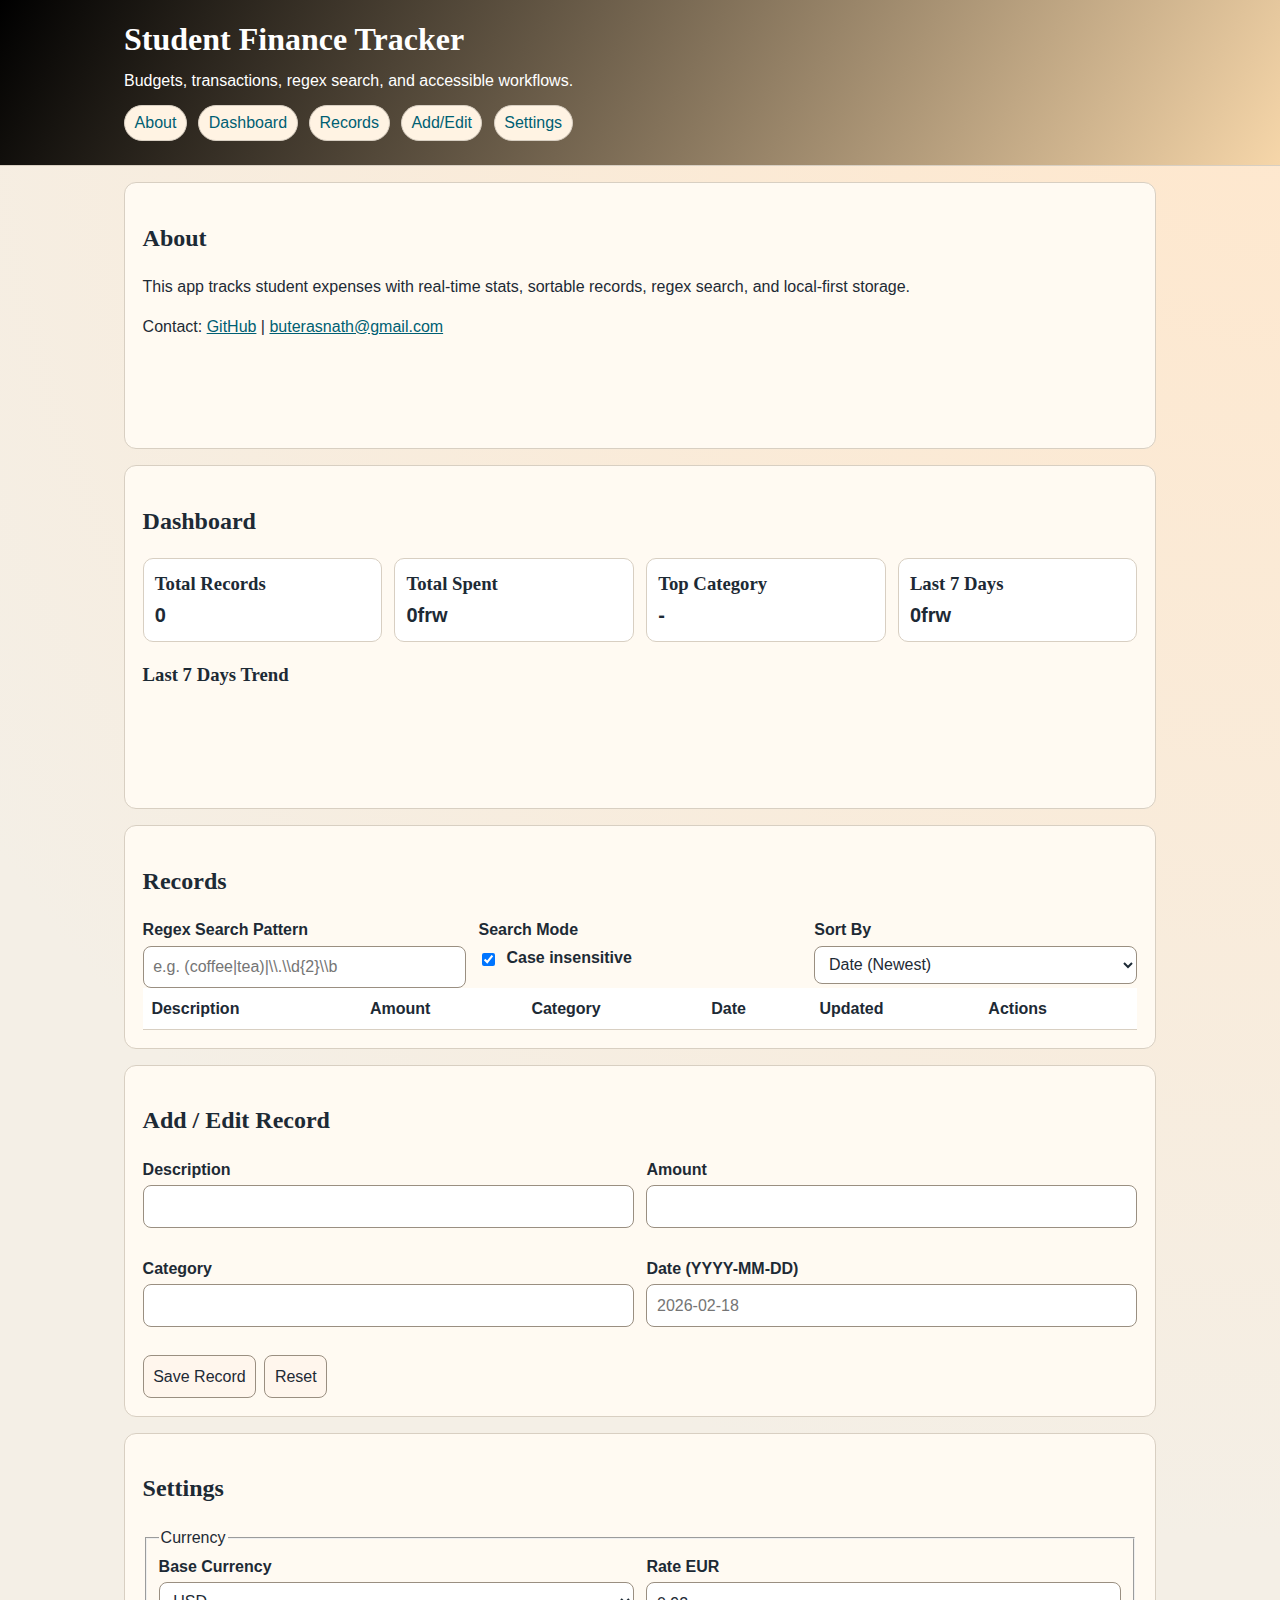
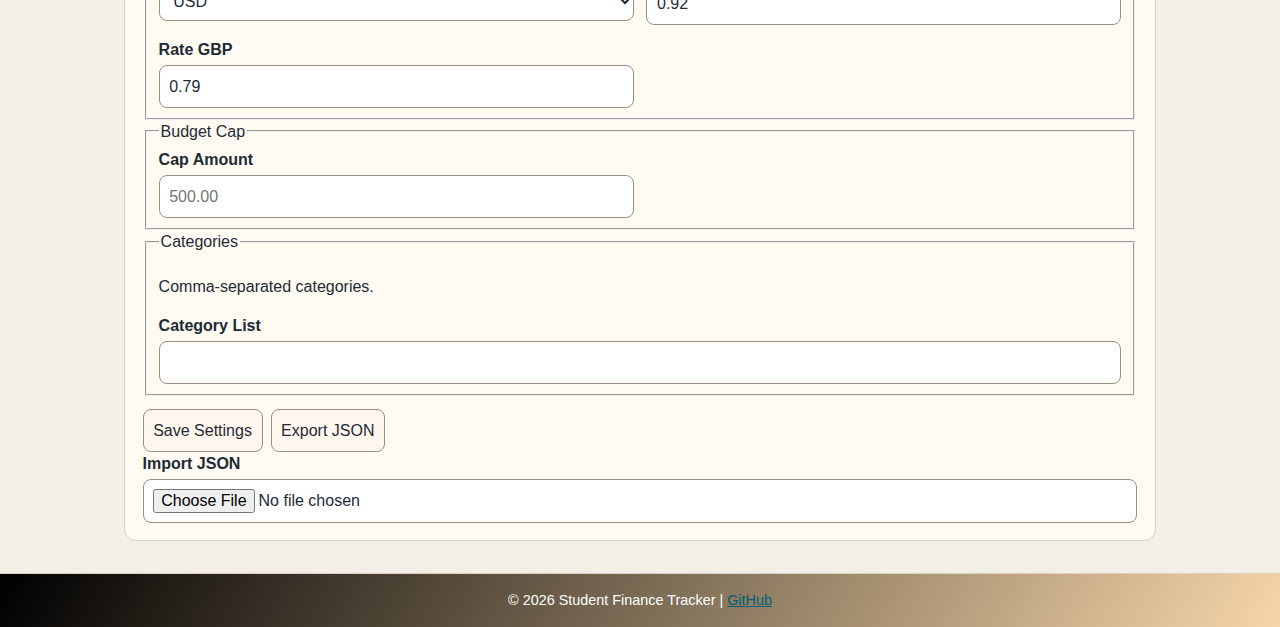
<file: index.html>
<!doctype html>
<html lang="en">
<head>
  <meta charset="utf-8">
  <meta name="viewport" content="width=device-width, initial-scale=1">
  <title>Student Finance Tracker</title>
  <link rel="stylesheet" href="styles/main.css">
</head>
<body>
  <a class="skip-link" href="#main-content">Skip to main content</a>

  <header class="site-header" role="banner">
    <div class="wrap">
      <h1>Student Finance Tracker</h1>
      <p class="subhead">Budgets, transactions, regex search, and accessible workflows.</p>
      <nav aria-label="Primary navigation">
        <ul class="nav-list">
          <li><a href="#about">About</a></li>
          <li><a href="#dashboard">Dashboard</a></li>
          <li><a href="#records">Records</a></li>
          <li><a href="#editor">Add/Edit</a></li>
          <li><a href="#settings">Settings</a></li>
        </ul>
      </nav>
     </div>
  </header>

  <main id="main-content" class="wrap" tabindex="-1">
    <section id="about" aria-labelledby="about-title">
      <h2 id="about-title">About</h2>
      <p>This app tracks student expenses with real-time stats, sortable records, regex search, and local-first storage.</p>
      <p>Contact: <a href="https://github.com/basnath-a11y">GitHub</a> | <a href="mailto:you@example.com">buterasnath@gmail.com</a></p>
      <p id="status" role="status" aria-live="polite" class="status-line"></p>
      <p id="cap-message" aria-live="polite" class="status-line"></p>
      <p id="error-message" aria-live="assertive" class="error-line"></p>
    </section>

    <section id="dashboard" aria-labelledby="dashboard-title">
      <h2 id="dashboard-title">Dashboard</h2>
      <div class="stats-grid" id="stats-grid" aria-label="Finance statistics">
        <article class="stat-card">
          <h3>Total Records</h3>
          <p id="stat-count">0</p>
        </article>
        <article class="stat-card">
          <h3>Total Spent</h3>
          <p id="stat-total">0frw</p>
        </article>
        <article class="stat-card">
          <h3>Top Category</h3>
          <p id="stat-top-category">-</p>
        </article>
        <article class="stat-card">
          <h3>Last 7 Days</h3>
          <p id="stat-trend">0frw</p>
        </article>
      </div>
      <div class="chart-wrap">
        <h3>Last 7 Days Trend</h3>
        <div id="trend-chart" class="chart" aria-label="Seven day spending chart"></div>
      </div>
    </section>

    <section id="records" aria-labelledby="records-title">
      <h2 id="records-title">Records</h2>

      <div class="controls">
        <div>
          <label for="search-pattern">Regex Search Pattern</label>
          <input id="search-pattern" name="search-pattern" type="text" placeholder="e.g. (coffee|tea)|\\.\\d{2}\\b">
        </div>
        <div>
          <label for="search-ignore-case">Search Mode</label>
          <div class="inline-control">
            <input id="search-ignore-case" name="search-ignore-case" type="checkbox" checked>
            <label for="search-ignore-case">Case insensitive</label>
          </div>
        </div>
        <div>
          <label for="sort-by">Sort By</label>
          <select id="sort-by" name="sort-by">
            <option value="date_desc">Date (Newest)</option>
            <option value="date_asc">Date (Oldest)</option>
            <option value="description_asc">Description (A-Z)</option>
            <option value="description_desc">Description (Z-A)</option>
            <option value="amount_desc">Amount (High-Low)</option>
            <option value="amount_asc">Amount (Low-High)</option>
          </select>
        </div>
      </div>

      <div class="table-wrap" aria-live="polite">
        <table>
          <caption class="sr-only">Transaction records table</caption>
          <thead>
            <tr>
              <th>Description</th>
              <th>Amount</th>
              <th>Category</th>
              <th>Date</th>
              <th>Updated</th>
              <th>Actions</th>
            </tr>
          </thead>
          <tbody id="records-body"></tbody>
        </table>
      </div>

      <div id="mobile-cards" class="mobile-cards" aria-label="Transaction cards"></div>
    </section>

    <section id="editor" aria-label="Add or Edit Record">
      <h2 id="editor-title">Add / Edit Record</h2>
      <form id="record-form" novalidate>
        <input id="record-id" name="record-id" type="hidden">
        <div class="field-grid">
          <div>
            <label for="description">Description</label>
            <input id="description" name="description" type="text" required>
            <p id="description-error" class="field-error" aria-live="polite"></p>
          </div>
          <div>
            <label for="amount">Amount</label>
            <input id="amount" name="amount" type="text" inputmode="decimal" required>
            <p id="amount-error" class="field-error" aria-live="polite"></p>
          </div>
          <div>
            <label for="category">Category</label>
            <input id="category" name="category" type="text" list="category-list" required>
            <datalist id="category-list"></datalist>
            <p id="category-error" class="field-error" aria-live="polite"></p>
          </div>
          <div>
            <label for="date">Date (YYYY-MM-DD)</label>
            <input id="date" name="date" type="text" placeholder="2026-02-18" required>
            <p id="date-error" class="field-error" aria-live="polite"></p>
          </div>
        </div>
        <div class="form-actions">
          <button type="submit" id="submit-btn">Save Record</button>
          <button type="button" id="reset-form-btn">Reset</button>
        </div>
      </form>
    </section>

    <section id="settings" aria-label="settings-title">
      <h2 id="settings-title">Settings</h2>
      <form id="settings-form" novalidate>
        <fieldset>
          <legend>Currency</legend>
          <div class="field-grid">
            <div>
              <label for="base-currency">Base Currency</label>
              <select id="base-currency" name="base-currency">
                <option value="USD">USD</option>
                <option value="FRW">FRW</option>
              </select>
            </div>
            <div>
              <label for="rate-eur">Rate EUR</label>
              <input id="rate-eur" name="rate-eur" type="text" inputmode="decimal" value="0.92">
            </div>
            <div>
              <label for="rate-gbp">Rate GBP</label>
              <input id="rate-gbp" name="rate-gbp" type="text" inputmode="decimal" value="0.79">
            </div>
          </div>
        </fieldset>

        <fieldset>
          <legend>Budget Cap</legend>
          <div class="field-grid">
            <div>
              <label for="budget-cap">Cap Amount</label>
              <input id="budget-cap" name="budget-cap" type="text" inputmode="decimal" placeholder="500.00">
            </div>
          </div>
        </fieldset>

        <fieldset>
          <legend>Categories</legend>
          <p>Comma-separated categories.</p>
          <label for="categories">Category List</label>
          <input id="categories" name="categories" type="text">
        </fieldset>

        <div class="form-actions">
          <button type="submit">Save Settings</button>
          <button type="button" id="export-btn">Export JSON</button>
        </div>
      </form>

      <div class="import-wrap">
        <label for="import-file">Import JSON</label>
        <input id="import-file" name="import-file" type="file" accept="application/json">
      </div>
    </section>
  </main>

  <footer class="site-footer">

    <p>&copy; 2026 Student Finance Tracker | <a href="https://github.com/basnath-a11y" target="_blank">GitHub</a></p>
  </footer>
 
  <script type="module" src="scripts/app.js"></script>
</body>
</html>
</file>
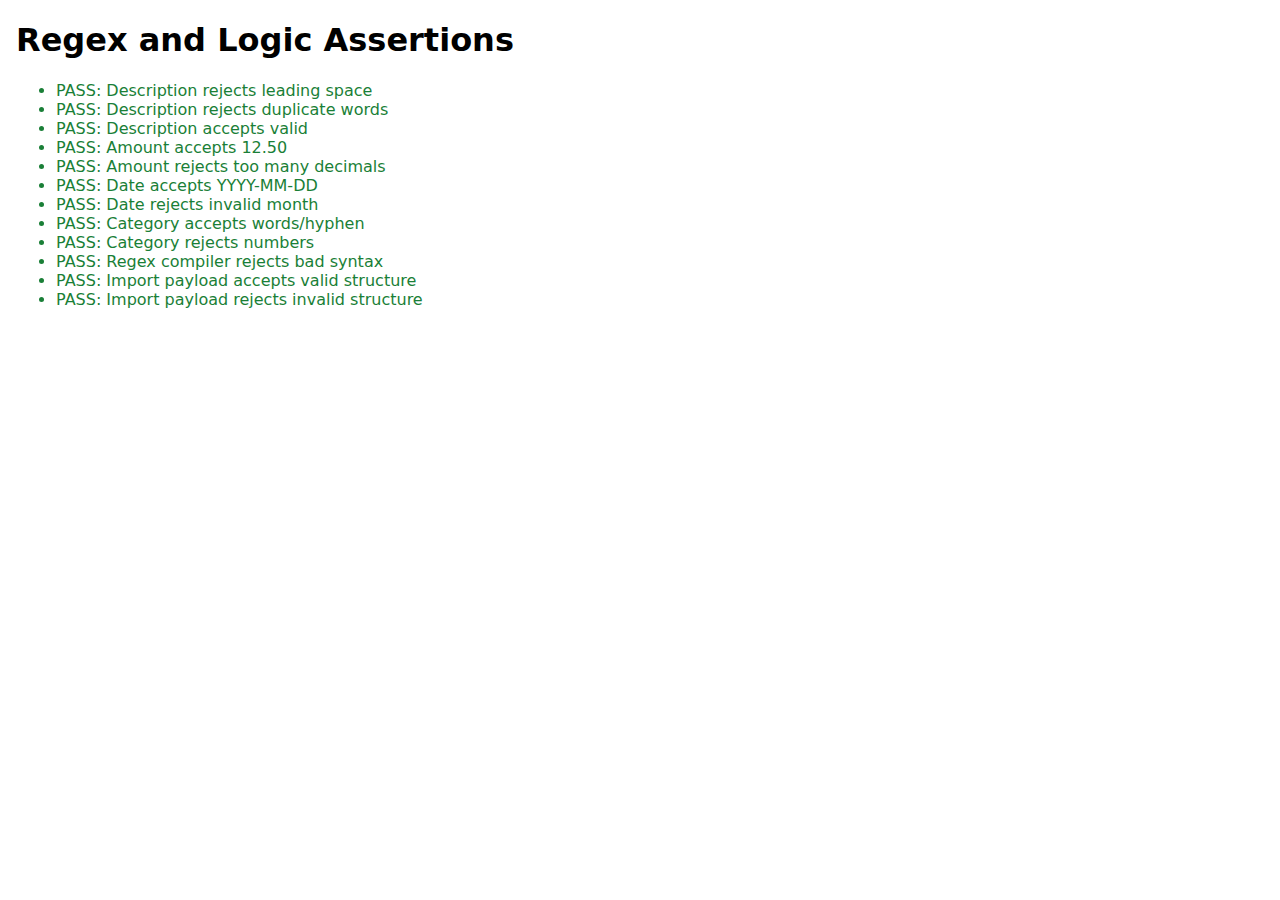
<file: tests.html>
<!doctype html>
<html lang="en">
<head>
  <meta charset="utf-8">
  <meta name="viewport" content="width=device-width, initial-scale=1">
  <title>Student Finance Tracker Tests</title>
  <style>
    body { font-family: system-ui, sans-serif; margin: 1rem; }
    .pass { color: #1a7f37; }
    .fail { color: #b00020; }
  </style>
</head>
<body>
  <h1>Regex and Logic Assertions</h1>
  <ul id="results"></ul>

  <script type="module">
    import { validateDescription, validateAmount, validateDate, validateCategory } from "./scripts/validators.js";
    import { compileRegex } from "./scripts/search.js";
    import { validateImportPayload } from "./scripts/storage.js";

    const results = document.getElementById("results");

    function assert(name, condition) {
      const li = document.createElement("li");
      li.className = condition ? "pass" : "fail";
      li.textContent = `${condition ? "PASS" : "FAIL"}: ${name}`;
      results.appendChild(li);
    }

    assert("Description rejects leading space", !validateDescription(" test").ok);
    assert("Description rejects duplicate words", !validateDescription("coffee coffee").ok);
    assert("Description accepts valid", validateDescription("Lunch at cafeteria").ok);
    assert("Amount accepts 12.50", validateAmount("12.50").ok);
    assert("Amount rejects too many decimals", !validateAmount("12.345").ok);
    assert("Date accepts YYYY-MM-DD", validateDate("2026-02-18").ok);
    assert("Date rejects invalid month", !validateDate("2026-13-01").ok);
    assert("Category accepts words/hyphen", validateCategory("Campus-Store").ok);
    assert("Category rejects numbers", !validateCategory("Food2").ok);
    assert("Regex compiler rejects bad syntax", !!compileRegex("([a-z", true).error);

    const goodPayload = JSON.stringify({
      records: [
        {
          id: "txn_0001",
          description: "Lunch",
          amount: 10.5,
          category: "Food",
          date: "2026-02-17",
          createdAt: "2026-02-17T12:00:00Z",
          updatedAt: "2026-02-17T12:00:00Z"
        }
      ]
    });

    const badPayload = JSON.stringify({ records: [{ id: "x", amount: "bad" }] });
    assert("Import payload accepts valid structure", validateImportPayload(goodPayload).ok);
    assert("Import payload rejects invalid structure", !validateImportPayload(badPayload).ok);
  </script>
</body>
</html>
</file>
<file: styles/main.css>
:root {
  --bg: #f4efe6;
  --surface: #fffaf2;
  --ink: #1d2a35;
  --muted: #4e5a65;
  --accent: #c24f1a;
  --accent-2: #005f73;
  --danger: #b00020;
  --ok: #1a7f37;
  --line: #d8cfc2;
  --focus: #0b8f00;
}

*,
*::before,
*::after {
  box-sizing: border-box;
}

html,
body {
  margin: 0;
  padding: 0;
  background: radial-gradient(circle at top right, #ffe7cc, #f4efe6 60%);
  color: var(--ink);
  font-family: "Source Sans 3", "Segoe UI", sans-serif;
  line-height: 1.45;
}

a {
  color: var(--accent-2);
}

a:focus-visible,
button:focus-visible,
input:focus-visible,
select:focus-visible {
  outline: 3px solid var(--focus);
  outline-offset: 2px;
}

.wrap {
  width: min(1080px, 92%);
  margin: 0 auto;
  padding: 0 1.5rem;
}

.skip-link {
  position: absolute;
  left: -9999px;
  top: 0;
  background: #111;
  color: #fff;
  padding: 0.6rem 0.8rem;
  z-index: 10;
}

.skip-link:focus {
  left: 1rem;
}

.site-header,
.site-footer {
  background: linear-gradient(120deg, #000, #f6d6a9);
  border-bottom: 1px solid var(--line);
}
.site-header {
  padding-bottom: 1.5rem;
}
.site-footer {
  border-top: 1px solid var(--line);
  border-bottom: 0;
  margin-top: 2rem;
}

h1,
h2,
h3 {
  font-family: "Bitter", Georgia, serif;
}

h1 {
  margin: 0;
  padding-top: 1rem;
}

.subhead {
  color: var(--muted);
  margin: 0.4rem 0 0.8rem;
}

.nav-list {
  list-style: none;
  padding: 0;
  margin: 0;
  display: flex;
  gap: 0.5rem;
  flex-wrap: wrap;
}

.nav-list a {
  text-decoration: none;
  display: inline-block;
  padding: 0.35rem 0.6rem;
  border-radius: 999px;
  background: #fff3e3;
  border: 1px solid var(--line);
}

main section {
  background: var(--surface);
  border: 1px solid var(--line);
  border-radius: 12px;
  padding: 1rem;
  margin-top: 1rem;
}

.status-line,
.error-line {
  min-height: 1.2rem;
  margin: 0.4rem 0;
}

.error-line,
.field-error {
  color: var(--danger);
}

.controls,
.field-grid {
  display: grid;
  grid-template-columns: 1fr;
  gap: 0.8rem;
}

label {
  display: block;
  font-weight: 600;
  margin-bottom: 0.25rem;
}

input,
select,
button {
  width: 100%;
  border: 1px solid #9a8f81;
  border-radius: 8px;
  padding: 0.55rem 0.6rem;
  font: inherit;
  color: inherit;
  background: #fff;
}

button {
  cursor: pointer;
  background: #fff6ed;
}

button:hover {
  background: #fee8d2;
}

.inline-control {
  display: flex;
  gap: 0.5rem;
  align-items: center;
}

.inline-control input {
  width: auto;
}

.table-wrap {
  overflow-x: auto;
  margin-top: 0 auto;
}

table {
  width: 100%;
  border-collapse: collapse;
  background: #fff;
}

th,
td {
  border-bottom: 1px solid var(--line);
  padding: 0.55rem;
  text-align: left;
  vertical-align: top;
}

td.actions {
  display: flex;
  gap: 0.4rem;
  flex-wrap: wrap;
}

.mobile-cards {
  display: grid;
  gap: 0.8rem;
  margin-top: 0.8rem;
}

.mobile-card {
  border: 1px solid var(--line);
  border-radius: 10px;
  background: #fff;
  padding: 0.75rem;
}

.mobile-card p {
  margin: 0.2rem 0;
}

.form-actions {
  margin-top: 0.8rem;
  display: flex;
  gap: 0.5rem;
  flex-wrap: wrap;
}

.form-actions button {
  width: auto;
}

.stats-grid {
  display: grid;
  grid-template-columns: 1fr;
  gap: 0.75rem;
}

.stat-card {
  background: #fff;
  border: 1px solid var(--line);
  border-radius: 10px;
  padding: 0.7rem;
  animation: rise 360ms ease-out;
}

.stat-card h3,
.stat-card p {
  margin: 0;
}

.stat-card p {
  margin-top: 0.2rem;
  font-size: 1.25rem;
  font-weight: 700;
}

.chart-wrap {
  margin-top: 1rem;
}

.chart {
  min-height: 84px;
  display: grid;
  grid-template-columns: repeat(7, 1fr);
  gap: 0.45rem;
  align-items: end;
}

.bar {
  background: linear-gradient(180deg, #f58f5f, #c24f1a);
  border-radius: 6px 6px 2px 2px;
  min-height: 4px;
  transition: height 220ms ease;
}

.bar-label {
  font-size: 0.72rem;
  color: var(--muted);
  margin-top: 0.2rem;
}

.sr-only {
  position: absolute;
  width: 1px;
  height: 1px;
  padding: 0;
  margin: -1px;
  overflow: hidden;
  clip: rect(0, 0, 0, 0);
  white-space: nowrap;
  border: 0;
}

mark {
  background: #ffe09a;
  padding: 0 0.1em;
}

.over-cap {
  color: var(--danger);
  font-weight: 700;
}

.under-cap {
  color: var(--ok);
}

@keyframes rise {
  from {
    opacity: 0;
    transform: translateY(6px);
  }
  to {
    opacity: 1;
    transform: translateY(0);
  }
}

@media (min-width: 360px) {
  .nav-list {
    gap: 0.7rem;
  }

  main section {
    padding: 1.1rem;
  }
}

@media (min-width: 768px) {
  .controls,
  .field-grid {
    grid-template-columns: repeat(2, 1fr);
  }

  .stats-grid {
    grid-template-columns: repeat(2, 1fr);
  }

  .mobile-cards {
    display: none;
  }
}

@media (max-width: 767px) {
  .table-wrap {
    display: none;
  }
}

@media (min-width: 1024px) {
  .stats-grid {
    grid-template-columns: repeat(4, 1fr);
  }

  .controls {
    grid-template-columns: repeat(3, 1fr);
  }
}
.site-header {
  color: #ffffff;
}
.site-header .subhead {
  color: #ffffff;
}
.site-header nav {
  margin-left: auto;
}
.site-header .wrap {
  padding-right: 2rem;
}
.site-header nav {
  margin-right: 2rem;
}

/* Footer Styling */
.site-footer {
  background: linear-gradient(120deg, #000, #f6d6a9); /* matches your header */
  color: #fff; /* white text for contrast */
  border-top: 1px solid var(--line);
  padding: 1rem 0; /* vertical spacing */
  text-align: center; /* center the text */
  font-size: 0.9rem;
}

.site-footer a {
  color: var(--accent-2); /* make links visible */
  text-decoration: underline;
}

.site-footer a:hover,
.site-footer a:focus {
  color: var(--accent); /* subtle hover/focus effect */
  outline: 2px solid var(--focus); /* keyboard accessible */
  outline-offset: 2px;
}

.site-footer p {
  margin: 0; /* remove extra margin */
}


@media (max-width: 480px) {
  .site-footer {
    font-size: 0.85rem;
    padding: 1rem 0.5rem;
  }
}
</file>
